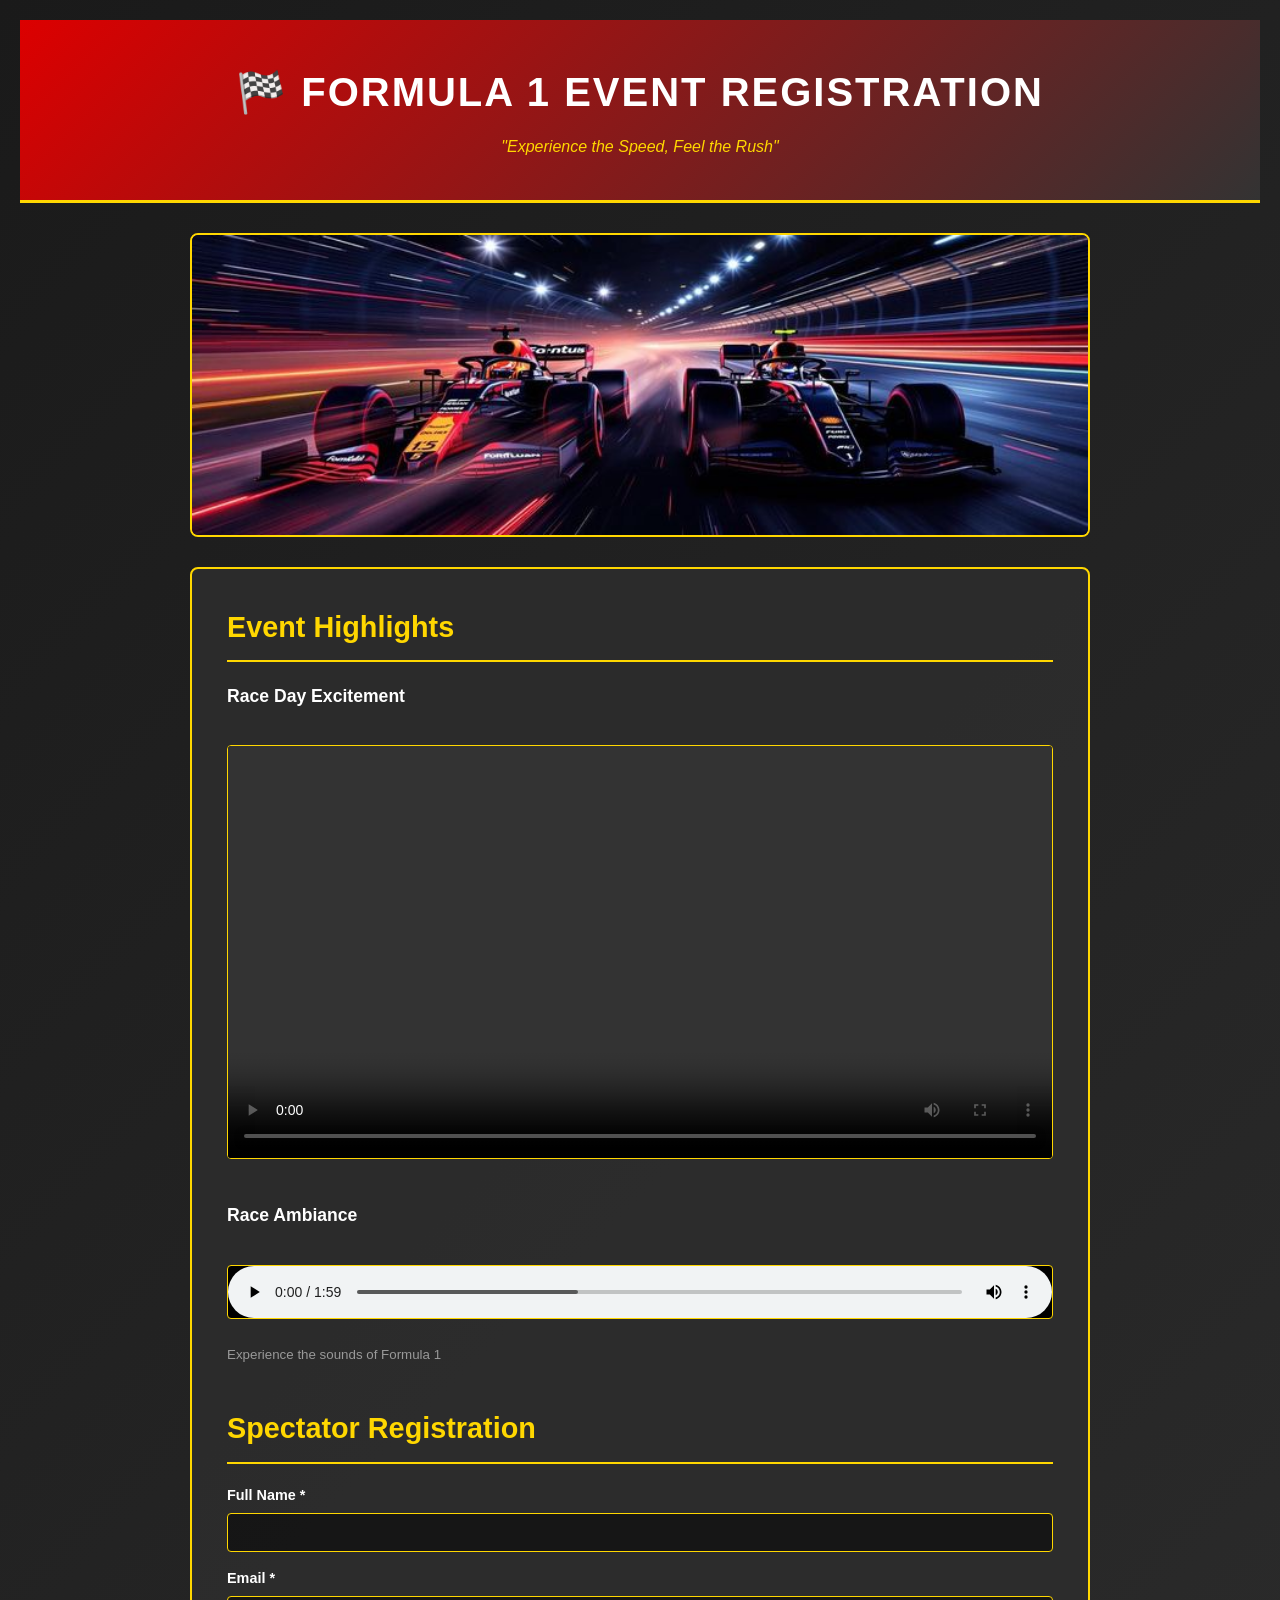
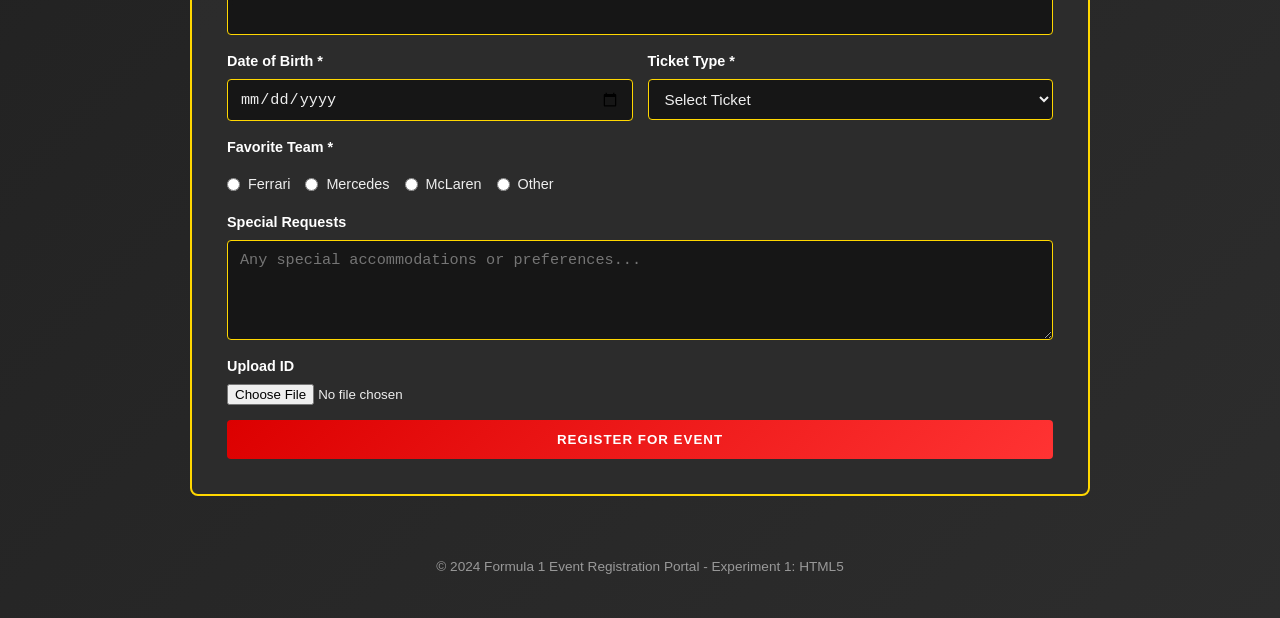
<file: 5038/1/event.html>
<!DOCTYPE html>
<html lang="en">
<head>
    <meta charset="UTF-8">
    <title>Formula 1 - Event Registration</title>
    <meta name="viewport" content="width=device-width, initial-scale=1.0">
    <style>
        *{margin:0;padding:0;box-sizing:border-box}
        body{font-family:'Segoe UI',Tahoma,Geneva,Verdana,sans-serif;background:linear-gradient(135deg,#1a1a1a 0%,#2d2d2d 100%);color:#eee;line-height:1.6;padding:20px}
        header{background:linear-gradient(135deg,#dc0000 0%,#333 100%);border-bottom:3px solid #ffd700;padding:40px 20px;text-align:center}
        header h1{font-size:2.5rem;color:#fff;letter-spacing:2px;margin-bottom:10px}
        header p{color:#ffd700;font-style:italic}

        /* Banner image you will add */
        .banner{max-width:900px;margin:30px auto;border:2px solid #ffd700;border-radius:8px;overflow:hidden}
        .banner img{width:100%;height:300px;object-fit:cover;display:block}

        main{max-width:900px;margin:30px auto;background:rgba(45,45,45,0.9);border:2px solid #ffd700;border-radius:8px;padding:35px}
        h2{color:#ffd700;font-size:1.8rem;margin-bottom:20px;border-bottom:2px solid #ffd700;padding-bottom:10px}
        h3{color:#fff;font-size:1.1rem;margin:20px 0 10px}
        .media-box{margin:25px 0}
        video,audio{width:100%;margin:10px 0;border:1px solid #ffd700;border-radius:4px;background:#000}
        form{display:flex;flex-direction:column;gap:15px;margin-top:20px}
        .form-group{display:flex;flex-direction:column}
        label{color:#fff;font-weight:600;margin-bottom:6px;font-size:0.9rem}
        input[type="text"],input[type="email"],input[type="date"],select,textarea{padding:10px 12px;border:1px solid #ffd700;background:rgba(0,0,0,0.5);color:#eee;border-radius:4px;font-size:0.95rem;transition:all 0.3s ease}
        input:focus,select:focus,textarea:focus{outline:none;border-color:#fff;box-shadow:0 0 10px rgba(255,215,0,0.3)}
        textarea{resize:vertical;min-height:100px}
        .radio-group{display:flex;flex-wrap:wrap;gap:15px;margin-top:8px}
        .radio-group label{margin:0;color:#eee;font-weight:normal;display:flex;align-items:center}
        input[type="radio"]{margin-right:8px;accent-color:#ffd700}
        .btn{background:linear-gradient(135deg,#dc0000 0%,#ff3333 100%);color:#fff;border:none;padding:12px 30px;font-weight:600;text-transform:uppercase;letter-spacing:1px;border-radius:4px;cursor:pointer;transition:all 0.3s ease}
        .btn:hover{transform:translateY(-2px);box-shadow:0 5px 15px rgba(220,0,0,0.4)}
        footer{text-align:center;padding:20px;color:#999;font-size:0.85rem;margin-top:40px}
        @media(max-width:768px){header h1{font-size:1.8rem}main{padding:20px}.radio-group{flex-direction:column;gap:10px}.btn{width:100%}}
    </style>
</head>
<body>

<header>
    <h1>🏁 FORMULA 1 EVENT REGISTRATION</h1>
    <p>"Experience the Speed, Feel the Rush"</p>
</header>
<div class="banner">
    <img src="banner.jpg" alt="Formula 1 Banner">
</div>

<main>
    <section>
        <h2>Event Highlights</h2>

        <h3>Race Day Excitement</h3>
        <div class="media-box">
            <video controls>
                <source src="highlights.mp4" type="video/mp4">
                Your browser does not support the video tag.
            </video>
        </div>

        <h3>Race Ambiance</h3>
        <div class="media-box">
            <audio controls>
                <source src="anthem.mp3" type="audio/mpeg">
                Your browser does not support the audio element.
            </audio>
            <small style="color:#999;display:block;margin-top:8px;">Experience the sounds of Formula 1</small>
        </div>
    </section>

    <section style="margin-top:40px;">
        <h2>Spectator Registration</h2>
        <form>
            <div class="form-group">
                <label for="name">Full Name *</label>
                <input type="text" id="name" name="name" required>
            </div>

            <div class="form-group">
                <label for="email">Email *</label>
                <input type="email" id="email" name="email" required>
            </div>

            <div style="display:grid;grid-template-columns:1fr 1fr;gap:15px;">
                <div class="form-group">
                    <label for="dob">Date of Birth *</label>
                    <input type="date" id="dob" name="dob" required>
                </div>
                <div class="form-group">
                    <label for="ticket">Ticket Type *</label>
                    <select id="ticket" name="ticket" required>
                        <option value="">Select Ticket</option>
                        <option value="general">General Admission</option>
                        <option value="vip">VIP Stand</option>
                        <option value="premium">Premium Hospitality</option>
                        <option value="pit">Pit Lane Access</option>
                    </select>
                </div>
            </div>

            <div class="form-group">
                <label>Favorite Team *</label>
                <div class="radio-group">
                    <label><input type="radio" name="team" value="ferrari" required> Ferrari</label>
                    <label><input type="radio" name="team" value="mercedes"> Mercedes</label>
                    <label><input type="radio" name="team" value="mclaren"> McLaren</label>
                    <label><input type="radio" name="team" value="other"> Other</label>
                </div>
            </div>

            <div class="form-group">
                <label for="comments">Special Requests</label>
                <textarea id="comments" name="comments" placeholder="Any special accommodations or preferences..."></textarea>
            </div>

            <div class="form-group">
                <label for="file">Upload ID</label>
                <input type="file" id="file" name="file" accept=".pdf,.jpg,.png">
            </div>

            <button type="submit" class="btn">Register for Event</button>
        </form>
    </section>
</main>

<footer>&copy; 2024 Formula 1 Event Registration Portal - Experiment 1: HTML5</footer>

</body>
</html>
</file>
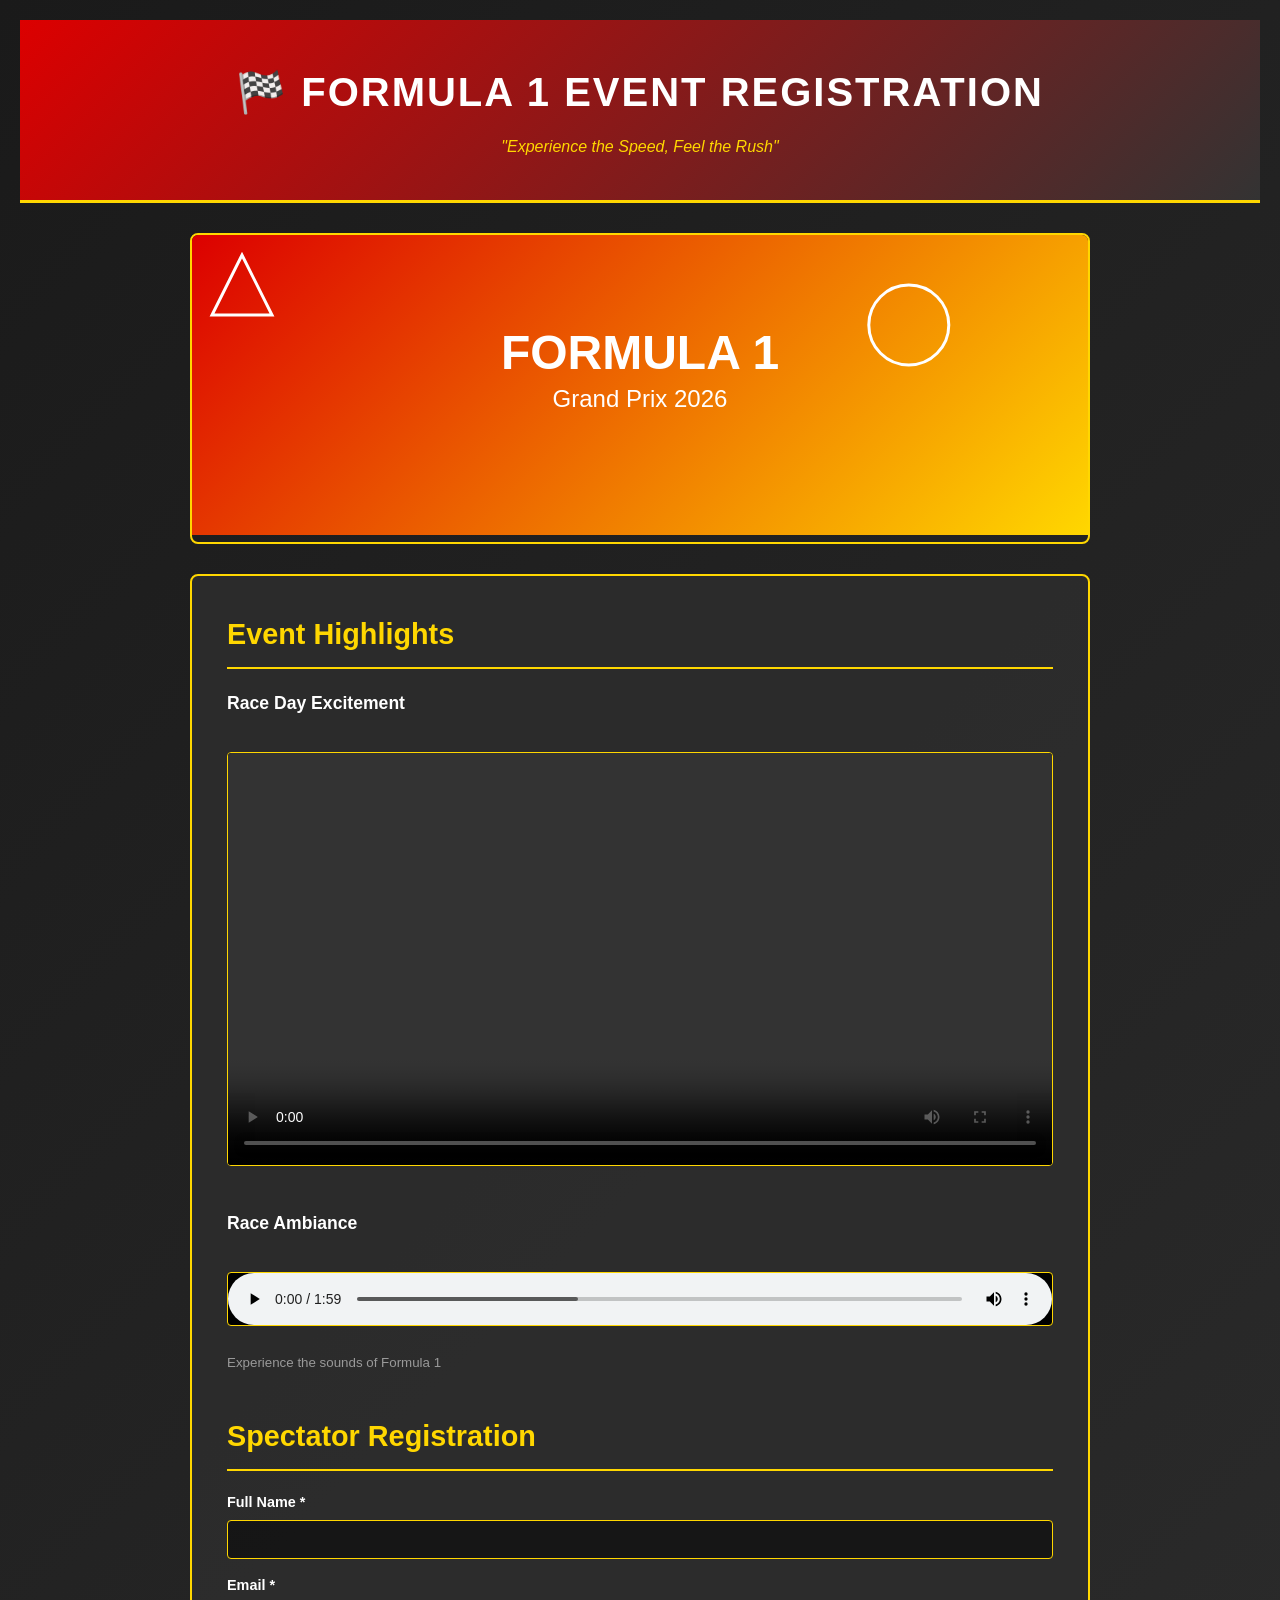
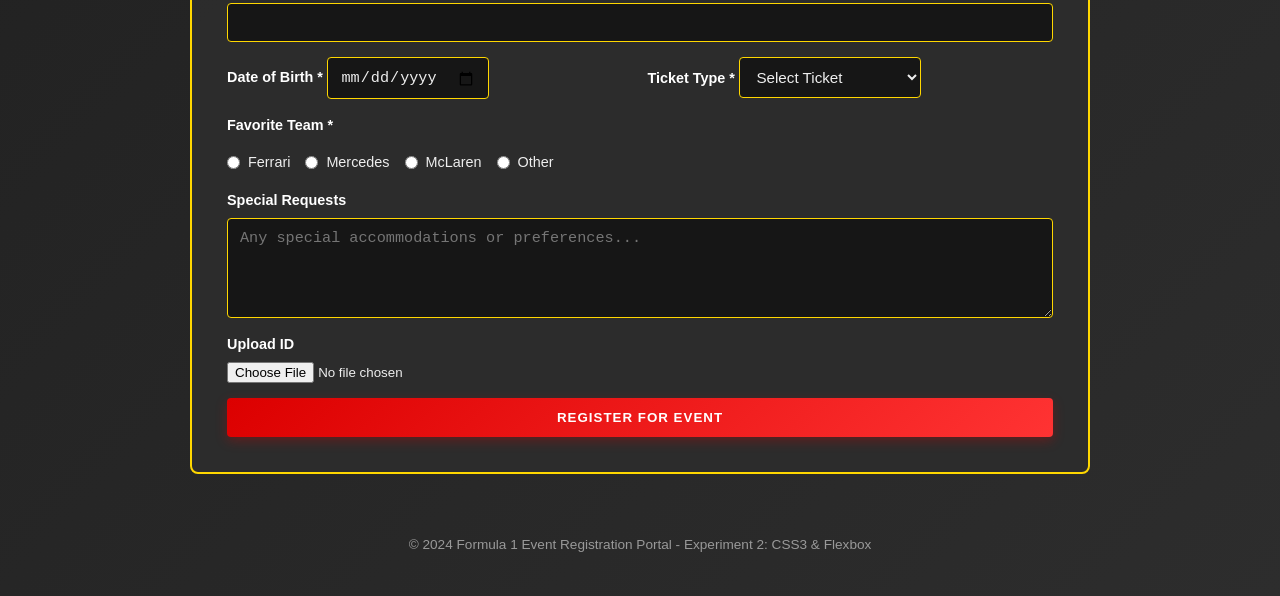
<file: 5038/2/event.html>
<!DOCTYPE html>
<html lang="en">
<head>
    <meta charset="UTF-8">
    <title>Formula 1 - Event Registration</title>
    <meta name="viewport" content="width=device-width, initial-scale=1.0">
    <link rel="stylesheet" href="styles.css">
</head>
<body>

<header>
    <h1>🏁 FORMULA 1 EVENT REGISTRATION</h1>
    <p>"Experience the Speed, Feel the Rush"</p>
</header>

<div class="banner">
    <svg width="100%" height="300" style="background:linear-gradient(135deg,#dc0000,#ffd700);">
        <text x="50%" y="40%" text-anchor="middle" dy=".3em" font-size="48" font-weight="bold" fill="white" font-family="Arial">FORMULA 1</text>
        <text x="50%" y="55%" text-anchor="middle" dy=".3em" font-size="24" fill="white" font-family="Arial">Grand Prix 2026</text>
        <polygon points="20,80 80,80 50,20" fill="none" stroke="white" stroke-width="3"/>
        <circle cx="80%" cy="30%" r="40" fill="none" stroke="white" stroke-width="3"/>
    </svg>
</div>

<main>
    <section>
        <h2>Event Highlights</h2>

        <h3>Race Day Excitement</h3>
        <div class="media-box">
            <!-- Put your own video file here -->
            <video controls>
                <source src="highlights.mp4" type="video/mp4">
                Your browser does not support the video tag.
            </video>
        </div>

        <h3>Race Ambiance</h3>
        <div class="media-box">
            <!-- Put your own audio file here -->
            <audio controls>
                <source src="anthem.mp3" type="audio/mpeg">
                Your browser does not support the audio element.
            </audio>
            <small style="color:#999;display:block;margin-top:8px;">Experience the sounds of Formula 1</small>
        </div>
    </section>

    <section style="margin-top:40px;">
        <h2>Spectator Registration</h2>
        <form>
            <div class="form-group">
                <label for="name">Full Name *</label>
                <input type="text" id="name" name="name" required>
            </div>

            <div class="form-group">
                <label for="email">Email *</label>
                <input type="email" id="email" name="email" required>
            </div>

            <div class="form-row">
                <div>
                    <label for="dob">Date of Birth *</label>
                    <input type="date" id="dob" name="dob" required>
                </div>
                <div>
                    <label for="ticket">Ticket Type *</label>
                    <select id="ticket" name="ticket" required>
                        <option value="">Select Ticket</option>
                        <option value="general">General Admission</option>
                        <option value="vip">VIP Stand</option>
                        <option value="premium">Premium Hospitality</option>
                        <option value="pit">Pit Lane Access</option>
                    </select>
                </div>
            </div>

            <div class="form-group">
                <label>Favorite Team *</label>
                <div class="radio-group">
                    <label><input type="radio" name="team" value="ferrari" required> Ferrari</label>
                    <label><input type="radio" name="team" value="mercedes"> Mercedes</label>
                    <label><input type="radio" name="team" value="mclaren"> McLaren</label>
                    <label><input type="radio" name="team" value="other"> Other</label>
                </div>
            </div>

            <div class="form-group">
                <label for="comments">Special Requests</label>
                <textarea id="comments" name="comments" placeholder="Any special accommodations or preferences..."></textarea>
            </div>

            <div class="form-group">
                <label for="file">Upload ID</label>
                <input type="file" id="file" name="file" accept=".pdf,.jpg,.png">
            </div>

            <button type="submit" class="btn">Register for Event</button>
        </form>
    </section>
</main>

<footer>&copy; 2024 Formula 1 Event Registration Portal - Experiment 2: CSS3 & Flexbox</footer>

</body>
</html>
</file>
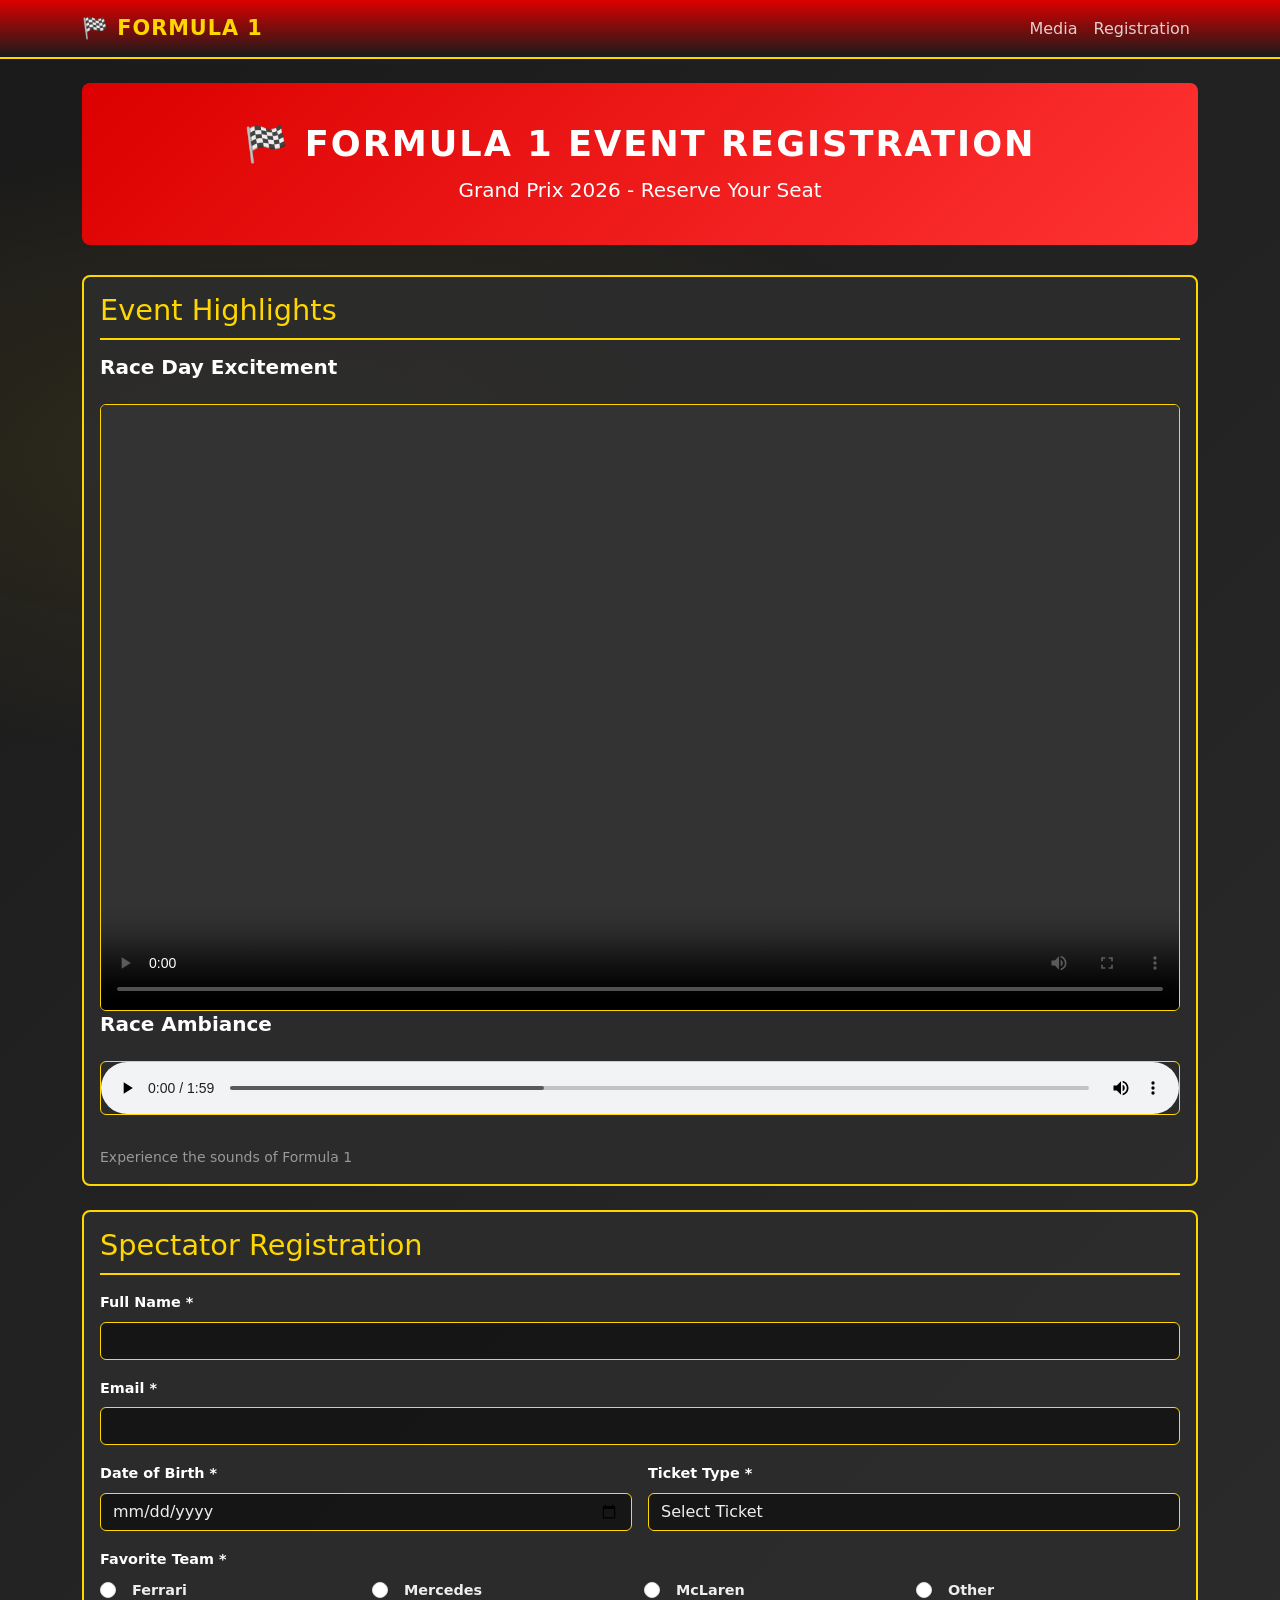
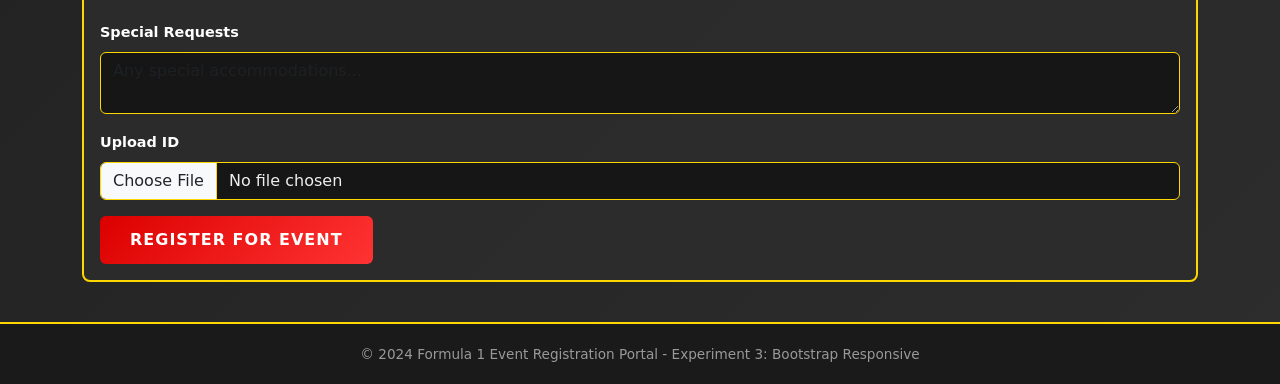
<file: 5038/3/bootstrap.html>
<!DOCTYPE html>
<html lang="en">
<head>
    <meta charset="UTF-8">
    <title>Formula 1 - Event Registration</title>
    <meta name="viewport" content="width=device-width, initial-scale=1">
    <link href="https://cdn.jsdelivr.net/npm/bootstrap@5.3.3/dist/css/bootstrap.min.css" rel="stylesheet" integrity="sha384-QWTKZyjpPEjISv5WaRU9OFeRpok6YctnYmDr5pNlyT2bRjXh0JMhjY6hW+ALEwIH" crossorigin="anonymous">
    <style>
        body{background:linear-gradient(135deg,#1a1a1a,#2d2d2d);color:#eee;min-height:100vh}
        body::before{content:'';position:fixed;top:0;left:0;right:0;bottom:0;background:radial-gradient(ellipse at 20% 50%,rgba(255,215,0,.08) 0%,transparent 50%);z-index:-1}
        .navbar{background:linear-gradient(180deg,#dc0000,#1a1a1a)!important;border-bottom:2px solid #ffd700}
        .navbar-brand{color:#ffd700!important;font-weight:700;font-size:1.3rem;letter-spacing:1px}
        .nav-link{color:rgba(255,255,255,.8)!important;transition:.3s ease}
        .nav-link:hover{color:#ffd700!important}
        .banner-card{background:linear-gradient(135deg,#dc0000,#ff3333);color:white;text-align:center;padding:40px 20px;border-radius:8px;margin-bottom:30px}
        .banner-card h1{font-size:2.2rem;font-weight:700;letter-spacing:2px;margin-bottom:10px}
        .card{background:rgba(45,45,45,.9);border:2px solid #ffd700;color:#eee;border-radius:8px}
        .card-body{position:relative;z-index:1}
        .card h2{color:#ffd700;font-size:1.8rem;margin-bottom:15px;border-bottom:2px solid #ffd700;padding-bottom:10px}
        .card h5{color:#fff;font-weight:600;margin-top:15px;margin-bottom:10px}
        label{color:#fff;font-weight:600;font-size:.9rem}
        .form-control,.form-select{background:rgba(0,0,0,.5)!important;border:1px solid #ffd700!important;color:#eee!important}
        .form-control:focus,.form-select:focus{border-color:#fff!important;box-shadow:0 0 10px rgba(255,215,0,.3)!important}
        textarea{min-height:100px}
        .form-check-input{accent-color:#ffd700!important;cursor:pointer}
        .form-check-label{color:#eee;cursor:pointer;margin-left:8px}
        video,audio{width:100%;border:1px solid #ffd700;border-radius:6px;margin:15px 0}
        .btn-primary{background:linear-gradient(135deg,#dc0000,#ff3333)!important;border:none;padding:12px 30px;font-weight:600;text-transform:uppercase;letter-spacing:1px;transition:.3s ease}
        .btn-primary:hover{transform:translateY(-3px);box-shadow:0 8px 20px rgba(220,0,0,.5)}
        footer{background:#1a1a1a;border-top:2px solid #ffd700;color:#999;text-align:center;padding:20px;margin-top:40px;font-size:.85rem}
        @media(max-width:768px){.banner-card h1{font-size:1.5rem}.card{padding:20px}}
    </style>
</head>
<body>

<nav class="navbar navbar-expand-lg navbar-dark sticky-top">
    <div class="container">
        <a class="navbar-brand" href="#">🏁 FORMULA 1</a>
        <button class="navbar-toggler" type="button" data-bs-toggle="collapse" data-bs-target="#nav" aria-label="Toggle">
            <span class="navbar-toggler-icon"></span>
        </button>
        <div class="collapse navbar-collapse" id="nav">
            <ul class="navbar-nav ms-auto">
                <li class="nav-item"><a class="nav-link" href="#media">Media</a></li>
                <li class="nav-item"><a class="nav-link" href="#form">Registration</a></li>
            </ul>
        </div>
    </div>
</nav>

<div class="container mt-4">
    <div class="banner-card">
        <h1>🏁 FORMULA 1 EVENT REGISTRATION</h1>
        <p class="lead mb-0">Grand Prix 2026 - Reserve Your Seat</p>
    </div>

    <section id="media" class="mb-4">
        <div class="card">
            <div class="card-body">
                <h2>Event Highlights</h2>

                <h5>Race Day Excitement</h5>
                <div class="ratio ratio-16x9 mb-3">
                    <!-- use your own video file -->
                    <video controls>
                        <source src="highlights.mp4" type="video/mp4">
                        Your browser does not support video.
                    </video>
                </div>

                <h5>Race Ambiance</h5>
                <!-- use your own audio file -->
                <audio controls class="w-100">
                    <source src="anthem.mp3" type="audio/mpeg">
                    Your browser does not support audio.
                </audio>
                <small style="color:#999;display:block;margin-top:10px;">Experience the sounds of Formula 1</small>
            </div>
        </div>
    </section>

    <section id="form">
        <div class="card">
            <div class="card-body">
                <h2>Spectator Registration</h2>
                <form class="row g-3">
                    <div class="col-12">
                        <label for="name" class="form-label">Full Name *</label>
                        <input type="text" id="name" name="name" class="form-control" required>
                    </div>
                    <div class="col-12">
                        <label for="email" class="form-label">Email *</label>
                        <input type="email" id="email" name="email" class="form-control" required>
                    </div>
                    <div class="col-12 col-md-6">
                        <label for="dob" class="form-label">Date of Birth *</label>
                        <input type="date" id="dob" name="dob" class="form-control" required>
                    </div>
                    <div class="col-12 col-md-6">
                        <label for="ticket" class="form-label">Ticket Type *</label>
                        <select id="ticket" name="ticket" class="form-select" required>
                            <option value="">Select Ticket</option>
                            <option value="general">General Admission</option>
                            <option value="vip">VIP Stand</option>
                            <option value="premium">Premium Hospitality</option>
                            <option value="pit">Pit Lane Access</option>
                        </select>
                    </div>
                    <div class="col-12">
                        <label class="form-label">Favorite Team *</label>
                        <div class="row g-2">
                            <div class="col-12 col-sm-3">
                                <div class="form-check">
                                    <input class="form-check-input" type="radio" name="team" id="ferrari" value="ferrari" required>
                                    <label class="form-check-label" for="ferrari">Ferrari</label>
                                </div>
                            </div>
                            <div class="col-12 col-sm-3">
                                <div class="form-check">
                                    <input class="form-check-input" type="radio" name="team" id="mercedes" value="mercedes">
                                    <label class="form-check-label" for="mercedes">Mercedes</label>
                                </div>
                            </div>
                            <div class="col-12 col-sm-3">
                                <div class="form-check">
                                    <input class="form-check-input" type="radio" name="team" id="mclaren" value="mclaren">
                                    <label class="form-check-label" for="mclaren">McLaren</label>
                                </div>
                            </div>
                            <div class="col-12 col-sm-3">
                                <div class="form-check">
                                    <input class="form-check-input" type="radio" name="team" id="other" value="other">
                                    <label class="form-check-label" for="other">Other</label>
                                </div>
                            </div>
                        </div>
                    </div>
                    <div class="col-12">
                        <label for="comments" class="form-label">Special Requests</label>
                        <textarea id="comments" name="comments" class="form-control" placeholder="Any special accommodations..."></textarea>
                    </div>
                    <div class="col-12">
                        <label for="file" class="form-label">Upload ID</label>
                        <input type="file" id="file" name="file" class="form-control" accept=".pdf,.jpg,.png">
                    </div>
                    <div class="col-12">
                        <button type="submit" class="btn btn-primary">Register for Event</button>
                    </div>
                </form>
            </div>
        </div>
    </section>
</div>

<footer>&copy; 2024 Formula 1 Event Registration Portal - Experiment 3: Bootstrap Responsive</footer>

<script src="https://cdn.jsdelivr.net/npm/bootstrap@5.3.3/dist/js/bootstrap.bundle.min.js" integrity="sha384-YvpcrYf0tY3lHB60NNkmXc5s9fDVZLESaAA55NDzOxhy9GkcIdslK1eN7N6jIeHz" crossorigin="anonymous"></script>
</body>
</html>
</file>
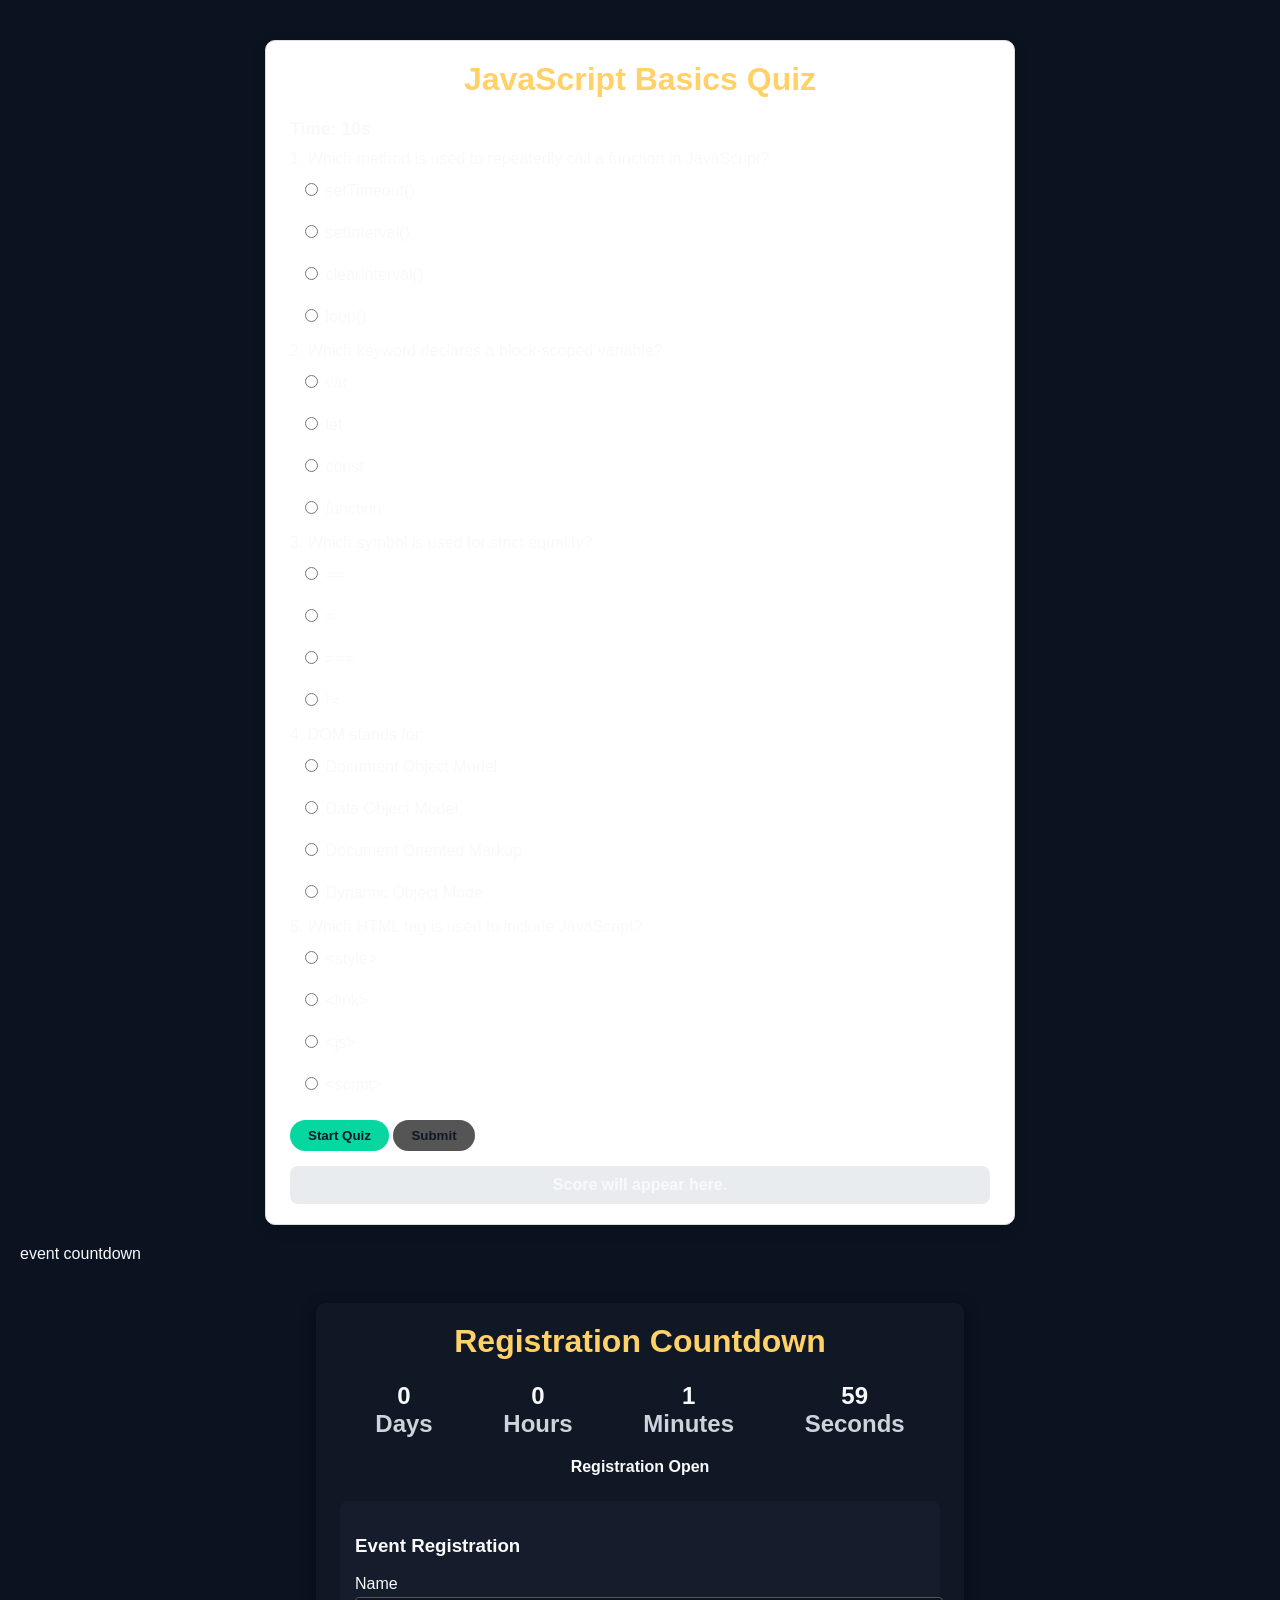
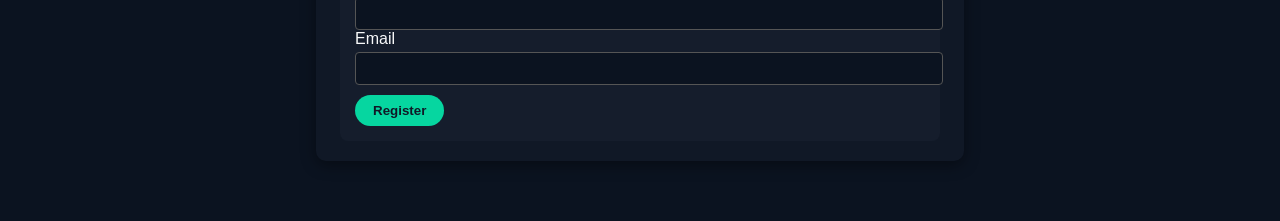
<file: 5038/exp 5/quizapp.html>
<!DOCTYPE html>
<html lang="en">
<head>
    <meta charset="UTF-8">
    <title>JS Quiz with Timer</title>
    <meta name="viewport" content="width=device-width, initial-scale=1">
    <style>
        body{
            font-family: Arial, sans-serif;
            background:#f4f4f8;
            margin:0;
            padding:20px;
        }
        .quiz-box{
            max-width:700px;
            margin:20px auto;
            background:#fff;
            padding:20px 24px;
            border-radius:10px;
            box-shadow:0 4px 14px rgba(0,0,0,0.15);
            border:1px solid #ddd;
        }
        h1{
            margin-top:0;
            text-align:center;
            color:#0056d6;
        }
        .timer-row{
            display:flex;
            justify-content:space-between;
            align-items:center;
            margin-bottom:10px;
        }
        #timer{
            font-weight:bold;
            font-size:1.1rem;
        }
        #warning{
            color:#d00000;
            font-weight:bold;
        }
        .question{
            margin-bottom:12px;
        }
        .options{
            margin-left:10px;
            margin-bottom:16px;
        }
        button{
            padding:8px 16px;
            border-radius:18px;
            border:none;
            background:#0056d6;
            color:#fff;
            cursor:pointer;
            font-weight:bold;
        }
        button:disabled{
            background:#999;
            cursor:not-allowed;
        }
        #scoreBox{
            margin-top:15px;
            padding:10px;
            text-align:center;
            border-radius:8px;
            background:#e9ecef;
            font-weight:bold;
        }
    </style>
</head>
<body>

<div class="quiz-box">
    <h1>JavaScript Basics Quiz</h1>

    <div class="timer-row">
        <div id="timer">Time: 10s</div>
        <div id="warning"></div>
    </div>

    <form id="quizForm">
        <!-- Q1 -->
        <div class="question">
            1. Which method is used to repeatedly call a function in JavaScript?
        </div>
        <div class="options">
            <label><input type="radio" name="q1" value="a"> setTimeout()</label><br>
            <label><input type="radio" name="q1" value="b"> setInterval()</label><br>
            <label><input type="radio" name="q1" value="c"> clearInterval()</label><br>
            <label><input type="radio" name="q1" value="d"> loop()</label>
        </div>

        <!-- Q2 -->
        <div class="question">
            2. Which keyword declares a block-scoped variable?
        </div>
        <div class="options">
            <label><input type="radio" name="q2" value="a"> var</label><br>
            <label><input type="radio" name="q2" value="b"> let</label><br>
            <label><input type="radio" name="q2" value="c"> const</label><br>
            <label><input type="radio" name="q2" value="d"> function</label>
        </div>

        <!-- Q3 -->
        <div class="question">
            3. Which symbol is used for strict equality?
        </div>
        <div class="options">
            <label><input type="radio" name="q3" value="a"> ==</label><br>
            <label><input type="radio" name="q3" value="b"> =</label><br>
            <label><input type="radio" name="q3" value="c"> ===</label><br>
            <label><input type="radio" name="q3" value="d"> !=</label>
        </div>

        <!-- Q4 -->
        <div class="question">
            4. DOM stands for:
        </div>
        <div class="options">
            <label><input type="radio" name="q4" value="a"> Document Object Model</label><br>
            <label><input type="radio" name="q4" value="b"> Data Object Model</label><br>
            <label><input type="radio" name="q4" value="c"> Document Oriented Markup</label><br>
            <label><input type="radio" name="q4" value="d"> Dynamic Object Mode</label>
        </div>

        <!-- Q5 -->
        <div class="question">
            5. Which HTML tag is used to include JavaScript?
        </div>
        <div class="options">
            <label><input type="radio" name="q5" value="a"> &lt;style&gt;</label><br>
            <label><input type="radio" name="q5" value="b"> &lt;link&gt;</label><br>
            <label><input type="radio" name="q5" value="c"> &lt;js&gt;</label><br>
            <label><input type="radio" name="q5" value="d"> &lt;script&gt;</label>
        </div>

        <button type="button" id="startBtn">Start Quiz</button>
        <button type="button" id="submitBtn" onclick="submitQuiz()" disabled>Submit</button>
    </form>

    <div id="scoreBox">Score will appear here.</div>
</div>

<script>
    const correctAnswers = {
        q1: "b",
        q2: "b",
        q3: "c",
        q4: "a",
        q5: "d"
    };

    let remaining = 10;
    let timerId = null;
    const timerEl = document.getElementById('timer');
    const warningEl = document.getElementById('warning');
    const startBtn = document.getElementById('startBtn');
    const submitBtn = document.getElementById('submitBtn');

    startBtn.onclick = function () {
        startBtn.disabled = true;
        submitBtn.disabled = false;
        startTimer();
    };

    function startTimer() {
        timerEl.textContent = `Time: ${remaining}s`;
        timerId = setInterval(() => {
            remaining--;
            timerEl.textContent = `Time: ${remaining}s`;

            if (remaining === 5) {
                warningEl.textContent = "Only 5 seconds remaining!";
            }
            if (remaining <= 0) {
                clearInterval(timerId); // stop timer
                warningEl.textContent = "Time is up!";
                submitQuiz();           // auto-submit
            }
        }, 1000);
    }

    function submitQuiz() {
        // prevent double submit
        if (submitBtn.disabled) return;

        clearInterval(timerId);
        submitBtn.disabled = true;

        // disable all options
        const allOptions = document.querySelectorAll('input[type="radio"]');
        allOptions.forEach(opt => opt.disabled = true);

        // calculate score
        let score = 0;
        for (let key in correctAnswers) {
            const selected = document.querySelector(`input[name="${key}"]:checked`);
            if (selected && selected.value === correctAnswers[key]) {
                score++;
            }
        }

        document.getElementById('scoreBox').textContent =
            `Final Score: ${score} / 5`;
    }
</script>
</body>
</html>

event countdown
<!DOCTYPE html>
<html lang="en">
<head>
    <meta charset="UTF-8">
    <title>Event Countdown Timer</title>
    <meta name="viewport" content="width=device-width, initial-scale=1">
    <style>
        body{
            font-family: Arial, sans-serif;
            background:#0b1320;
            color:#f8f9fa;
            margin:0;
            padding:20px;
        }
        .wrapper{
            max-width:600px;
            margin:40px auto;
            background:#101826;
            padding:20px 24px;
            border-radius:10px;
            box-shadow:0 4px 15px rgba(0,0,0,0.4);
        }
        h1{
            margin-top:0;
            text-align:center;
            color:#ffd166;
        }
        .countdown{
            display:flex;
            justify-content:space-around;
            margin:20px 0;
        }
        .time-box{
            text-align:center;
        }
        .time-box span{
            display:block;
            font-size:1.5rem;
            font-weight:bold;
        }
        .label{
            font-size:0.85rem;
            color:#ced4da;
        }
        #statusMsg{
            text-align:center;
            font-weight:bold;
            margin-top:10px;
        }
        .form-box{
            margin-top:25px;
            background:#151d2c;
            padding:15px;
            border-radius:8px;
        }
        label{
            display:block;
            margin-bottom:4px;
        }
        input[type="text"],
        input[type="email"]{
            width:100%;
            padding:8px;
            border-radius:4px;
            border:1px solid #555;
            background:#0b1320;
            color:#fff;
        }
        button{
            margin-top:10px;
            padding:8px 18px;
            border-radius:20px;
            border:none;
            cursor:pointer;
            background:#06d6a0;
            color:#101826;
            font-weight:bold;
        }
        button:disabled{
            background:#555;
            cursor:not-allowed;
        }
    </style>
</head>
<body>

<div class="wrapper">
    <h1>Registration Countdown</h1>

    <div class="countdown">
        <div class="time-box">
            <span id="days">0</span>
            <span class="label">Days</span>
        </div>
        <div class="time-box">
            <span id="hours">0</span>
            <span class="label">Hours</span>
        </div>
        <div class="time-box">
            <span id="minutes">0</span>
            <span class="label">Minutes</span>
        </div>
        <div class="time-box">
            <span id="seconds">0</span>
            <span class="label">Seconds</span>
        </div>
    </div>

    <div id="statusMsg">Registration Open</div>

    <div class="form-box">
        <h3>Event Registration</h3>
        <form id="regForm">
            <label for="name">Name</label>
            <input type="text" id="name" required>

            <label for="email">Email</label>
            <input type="email" id="email" required>

            <button type="submit" id="regBtn">Register</button>
        </form>
    </div>
</div>

<script>
    // Set future event date (e.g., 2 minutes from now for demo)
    const now = new Date();
    const eventDate = new Date(now.getTime() + 2 * 60 * 1000); // 2 mins later

    const daysEl = document.getElementById('days');
    const hoursEl = document.getElementById('hours');
    const minutesEl = document.getElementById('minutes');
    const secondsEl = document.getElementById('seconds');
    const statusMsg = document.getElementById('statusMsg');
    const regBtn = document.getElementById('regBtn');

    const second = 1000,
          minute = second * 60,
          hour   = minute * 60,
          day    = hour * 24;

    function updateCountdown() {
        const nowTime = new Date().getTime();
        const targetTime = eventDate.getTime();
        const diff = targetTime - nowTime;

        if (diff <= 0) {
            clearInterval(countdownId);
            daysEl.textContent = 0;
            hoursEl.textContent = 0;
            minutesEl.textContent = 0;
            secondsEl.textContent = 0;

            statusMsg.textContent = "Registration Closed";
            regBtn.disabled = true;
            return;
        }

        const d = Math.floor(diff / day);
        const h = Math.floor((diff % day) / hour);
        const m = Math.floor((diff % hour) / minute);
        const s = Math.floor((diff % minute) / second);

        daysEl.textContent = d;
        hoursEl.textContent = h;
        minutesEl.textContent = m;
        secondsEl.textContent = s;
    }

    // setInterval with Date math
    const countdownId = setInterval(updateCountdown, 1000);
    updateCountdown(); // initial call
</script>
</body>
</html>
</file>
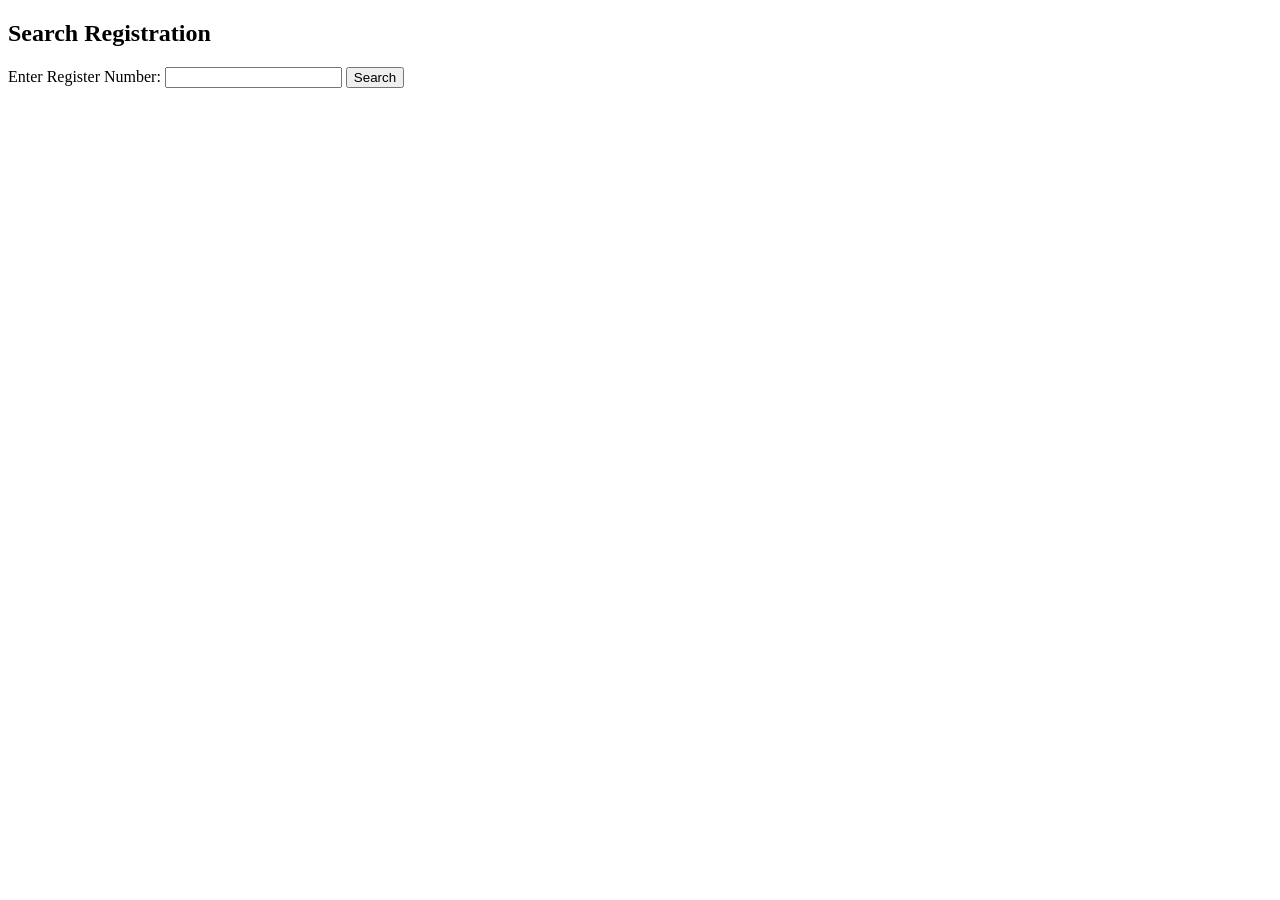
<file: 5038/exp 8/admin.html>
<!DOCTYPE html> 
<html> 
<head> 
<title>Admin Search</title> 
</head> 
<body> 
<h2>Search Registration</h2> 
<form action="/search" method="GET"> 
Enter Register Number: 
<input type="text" name="regno" required> 
<button type="submit">Search</button> 
</form> 
</body> 
</html>
</file>
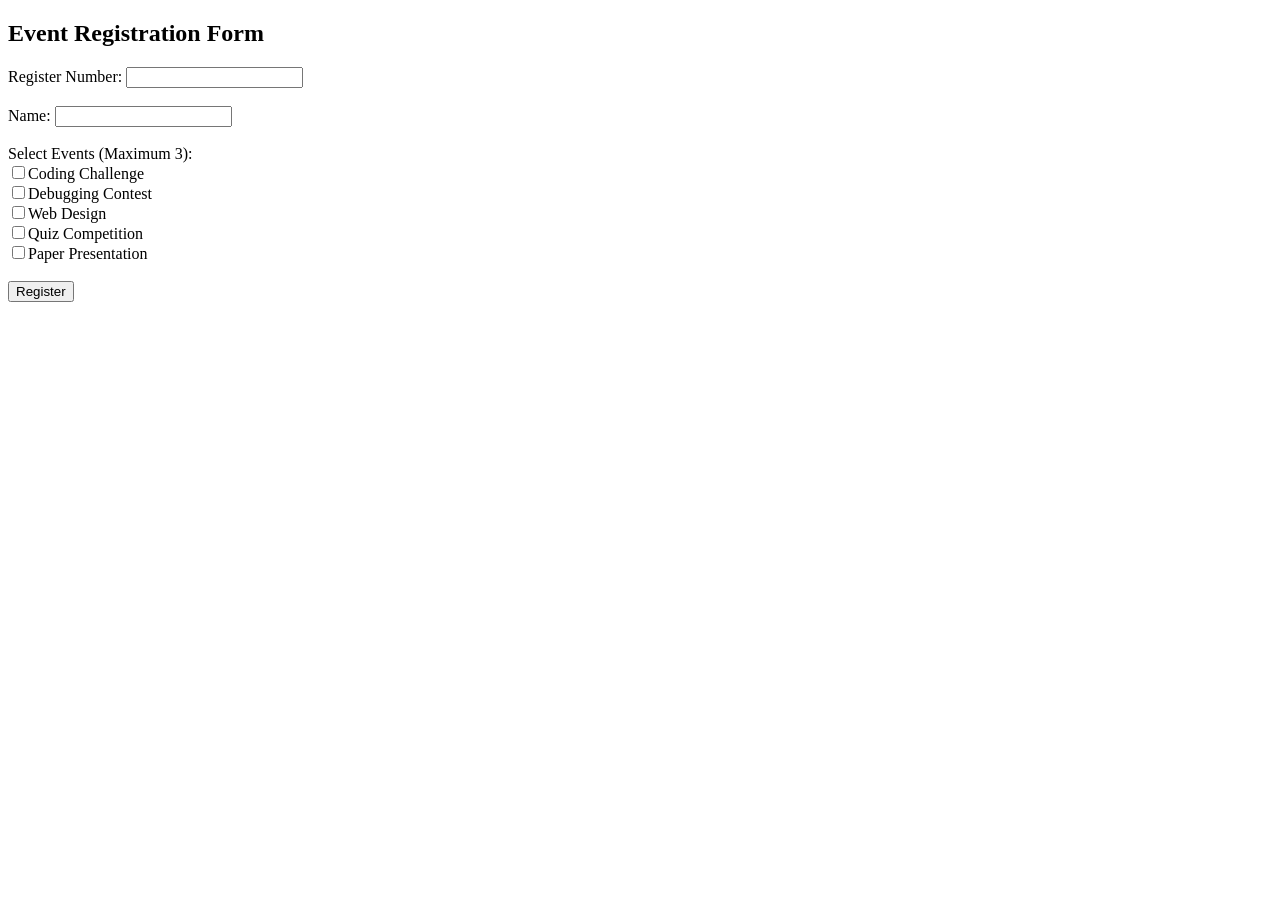
<file: 5038/exp 8/registration.html>
<!DOCTYPE html> 
<html> 
<head> 
<title>Event Registration</title> 
</head> 
 
<body> 
 
<h2>Event Registration Form</h2> 
 
<form action="/register" method="POST"> 
 
Register Number: 
<input type="text" name="regno" required><br><br> 
 
Name: 
<input type="text" name="name" required><br><br> 
 
Select Events (Maximum 3):<br> 
 
<input type="checkbox" name="events" value="Coding Challenge">Coding Challenge<br> 
<input type="checkbox" name="events" value="Debugging Contest">Debugging Contest<br> 
<input type="checkbox" name="events" value="Web Design">Web Design<br> 
<input type="checkbox" name="events" value="Quiz Competition">Quiz Competition<br> 
<input type="checkbox" name="events" value="Paper Presentation">Paper Presentation<br><br> 
 
<button type="submit">Register</button> 
 
</form> 
 
</body> 
</html>
</file>
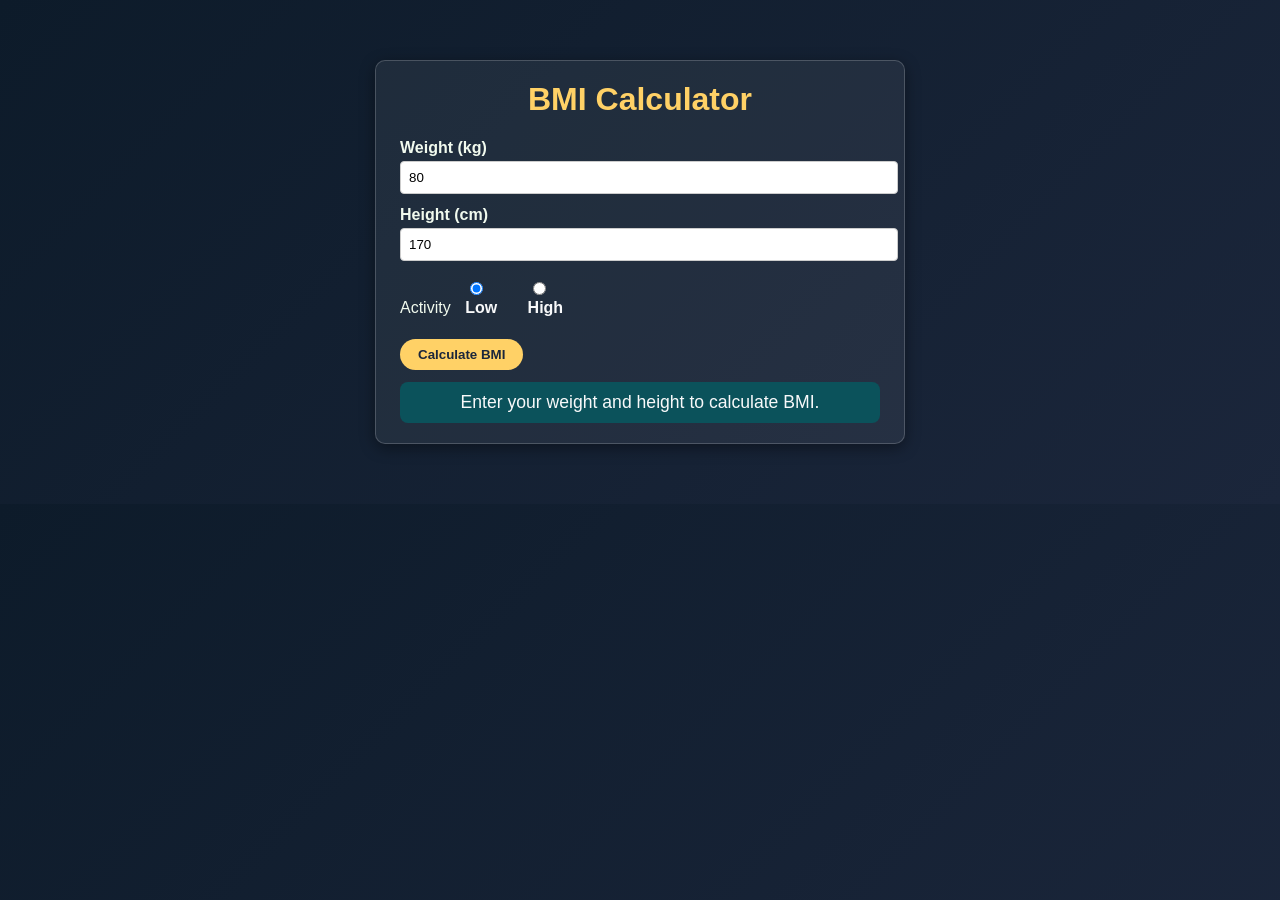
<file: 5038/exp4/bmi.html>
<!DOCTYPE html>
<html lang="en">
<head>
    <meta charset="UTF-8">
    <title>BMI Calculator</title>
    <meta name="viewport" content="width=device-width, initial-scale=1">
    <style>
        body{
            font-family: Arial, sans-serif;
            background: linear-gradient(135deg,#0d1b2a,#1b263b);
            margin:0;
            padding:20px;
            color:#f8f9fa;
        }
        .wrapper{
            max-width:480px;
            margin:40px auto;
            background:#ffffff10;
            border-radius:10px;
            padding:20px 24px;
            box-shadow:0 4px 15px rgba(0,0,0,0.4);
            border:1px solid #ffffff30;
        }
        h1{
            text-align:center;
            margin-top:0;
            color:#ffd166;
        }
        label{
            display:block;
            margin-bottom:4px;
            font-weight:bold;
        }
        .field-row{
            margin-bottom:12px;
        }
        input[type="number"]{
            width:100%;
            padding:8px;
            border-radius:4px;
            border:1px solid #ccc;
        }
        button{
            padding:8px 18px;
            border-radius:20px;
            border:none;
            cursor:pointer;
            background:#ffd166;
            color:#1b263b;
            font-weight:bold;
            transition:transform .15s, box-shadow .15s;
        }
        button:hover{
            transform:translateY(-1px);
            box-shadow:0 4px 8px rgba(0,0,0,0.6);
        }
        .result-box{
            margin-top:12px;
            padding:10px;
            border-radius:8px;
            text-align:center;
            font-size:1.1rem;
            background:#0b525b;
        }
        .badge{
            display:inline-block;
            padding:3px 8px;
            border-radius:999px;
            margin-left:5px;
            font-size:.8rem;
            background:#415a77;
        }
        .bmi-under { background:#118ab2; }
        .bmi-normal{ background:#06d6a0; }
        .bmi-over  { background:#ffb703; }
        .bmi-obese { background:#ef476f; }

        .radio-pill{
            border-radius:999px;
            padding:6px 10px;
            transition:background .2s, box-shadow .2s;
            display:inline-block;
            margin-right:6px;
        }
        .radio-pill:hover{
            background:rgba(255,209,102,0.1);
            box-shadow:0 0 6px rgba(255,209,102,0.4);
        }
    </style>
</head>
<body onload="initBmiPage()"><!-- onload -->

<div class="wrapper">
    <h1 id="bmiHeading">BMI Calculator</h1>

    <form id="bmiForm"><!-- onsubmit -->
        <div class="field-row">
            <label for="weightInput" class="field-label">Weight (kg)</label>
            <input type="number" id="weightInput" min="1" step="0.1"
                   placeholder="Enter weight" onkeyup="handleBmiKeyup()"><!-- onkeyup -->
        </div>

        <div class="field-row">
            <label for="heightInput" class="field-label">Height (cm)</label>
            <input type="number" id="heightInput" min="30" step="0.1"
                   placeholder="Enter height" onkeyup="handleBmiKeyup()">
        </div>

        <div class="field-row">
            <span class="field-label">Activity</span>
            <div class="radio-pill">
                <input type="radio" name="activity" id="actLow" value="low" checked>
                <label for="actLow">Low</label>
            </div>
            <div class="radio-pill">
                <input type="radio" name="activity" id="actHigh" value="high">
                <label for="actHigh">High</label>
            </div>
        </div>

        <button type="submit" onclick="calculateBMI(event)">Calculate BMI</button><!-- onclick -->
    </form>

    <div id="bmiResult" class="result-box">
        Enter your weight and height to calculate BMI.
    </div>
</div>

<script>
    function initBmiPage(){
        // getElementById
        const w = document.getElementById('weightInput');
        w.value = 80;
        const h = document.getElementById('heightInput');
        h.value = 170;

        // getElementsByClassName
        const labels = document.getElementsByClassName('field-label');
        for(let i=0;i<labels.length;i++){
            labels[i].style.color = '#f1faee';
        }
    }

    function handleBmiKeyup(){
        // getElementsByTagName + querySelector
        const headings = document.getElementsByTagName('h1');
        if(headings.length>0){
            const head = headings[0];
            head.querySelector('.badge')?.remove();
            const badge = document.createElement('span');
            badge.className = 'badge';
            badge.textContent = 'typing…';
            head.appendChild(badge);
        }
    }

    function calculateBMI(e){
        e.preventDefault(); // onsubmit without reload
        const w = parseFloat(document.getElementById('weightInput').value);
        const hCm = parseFloat(document.getElementById('heightInput').value);
        const resultBox = document.getElementById('bmiResult');

        if(!w || !hCm){
            resultBox.textContent = 'Please fill both fields.';
            resultBox.className = 'result-box';
            return;
        }
        const h = hCm/100;
        const bmi = w/(h*h);

        let cat='', cls='result-box ';
        if(bmi < 18){ cat='Underweight'; cls+='bmi-under'; }
        else if(bmi<=25){ cat='Normal'; cls+='bmi-normal'; }
        else if(bmi<=30){ cat='Overweight'; cls+='bmi-over'; }
        else { cat='Obese'; cls+='bmi-obese'; }

        resultBox.className = cls;
        resultBox.textContent = `BMI = ${bmi.toFixed(1)} (${cat})`;
    }
</script>
</body>
</html>
</file>
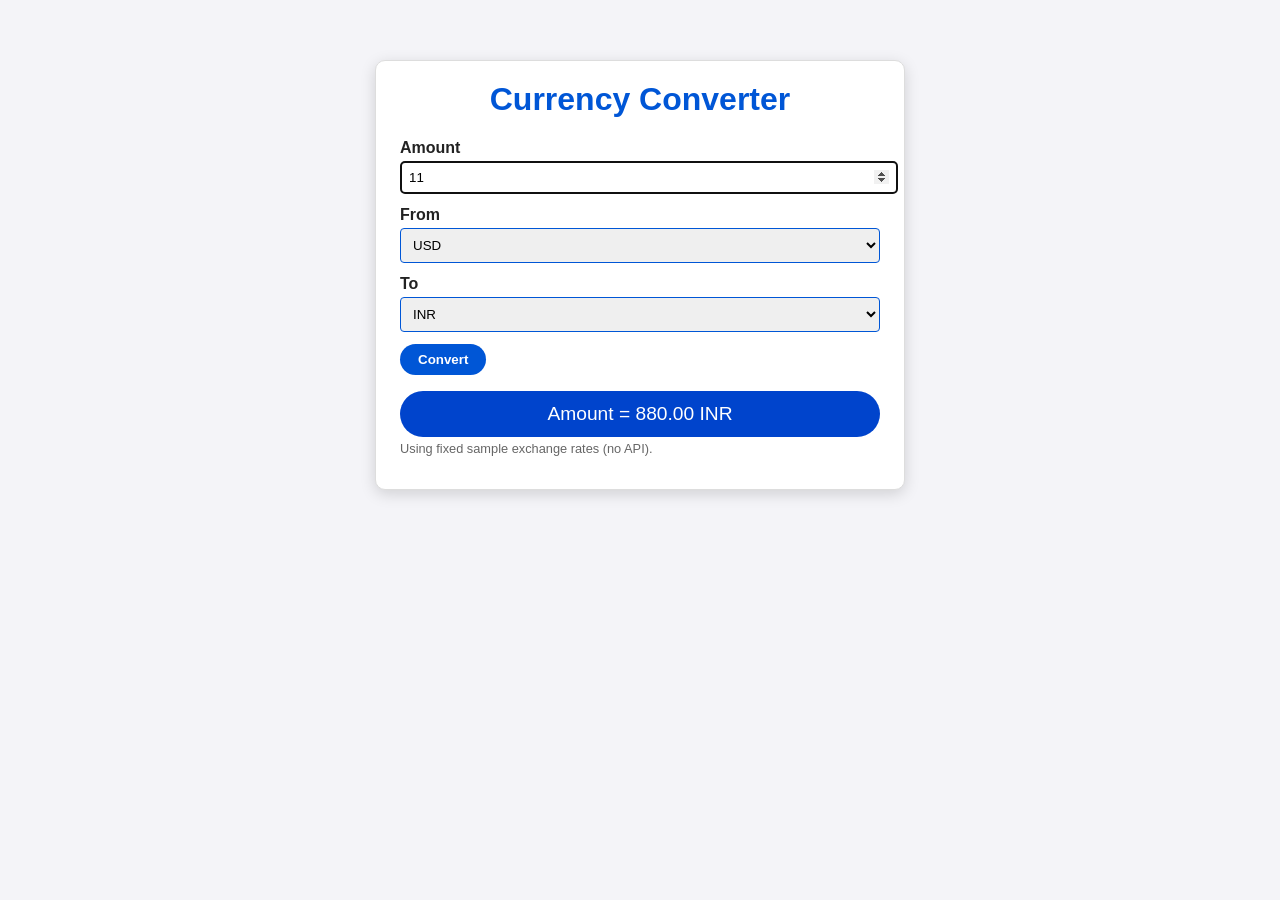
<file: 5038/exp4/currency.html>
<!DOCTYPE html>
<html lang="en">
<head>
    <meta charset="UTF-8">
    <title>Currency Converter</title>
    <meta name="viewport" content="width=device-width, initial-scale=1">
    <style>
        body{
            font-family: Arial, sans-serif;
            background:#f4f4f8;
            margin:0;
            padding:20px;
        }
        .wrapper{
            max-width:480px;
            margin:40px auto;
            background:#ffffff;
            border-radius:10px;
            padding:20px 24px;
            box-shadow:0 4px 15px rgba(0,0,0,0.15);
            border:1px solid #ddd;
        }
        h1{
            text-align:center;
            margin-top:0;
            color:#0056d6;
        }
        label{
            display:block;
            margin-bottom:4px;
            font-weight:bold;
        }
        .field-row{
            margin-bottom:12px;
        }
        input[type="number"],
        select{
            width:100%;
            padding:8px;
            border-radius:4px;
            border:1px solid #999;
        }
        button{
            padding:8px 18px;
            border-radius:20px;
            border:none;
            cursor:pointer;
            background:#0056d6;
            color:#fff;
            font-weight:bold;
            transition:transform .15s, box-shadow .15s;
        }
        button:hover{
            transform:translateY(-1px);
            box-shadow:0 4px 8px rgba(0,0,0,0.3);
        }
        .result-box{
            margin-top:16px;
            padding:12px;
            border-radius:25px;
            text-align:center;
            font-size:1.2rem;
            background:#0044cc;
            color:#fff;
        }
        .rate-info{
            font-size:0.8rem;
            color:#666;
            margin-top:4px;
        }
    </style>
</head>
<body onload="initCurrencyPage()"><!-- onload -->

<div class="wrapper">
    <h1>Currency Converter</h1>

    <div class="field-row">
        <label for="amountInput" class="field-label">Amount</label>
        <input type="number" id="amountInput" min="0" step="0.01"
               value="11" onkeyup="convertCurrency()"><!-- onkeyup -->
    </div>

    <div class="field-row">
        <label for="fromCurrency" class="field-label">From</label>
        <select id="fromCurrency" onchange="convertCurrency()"><!-- onchange -->
            <option value="USD" selected>USD</option>
            <option value="EUR">EUR</option>
            <option value="INR">INR</option>
            <option value="JPY">JPY</option>
        </select>
    </div>

    <div class="field-row">
        <label for="toCurrency" class="field-label">To</label>
        <select id="toCurrency" onchange="convertCurrency()">
            <option value="INR" selected>INR</option>
            <option value="USD">USD</option>
            <option value="EUR">EUR</option>
            <option value="JPY">JPY</option>
        </select>
    </div>

    <button type="button" onclick="convertCurrency()">Convert</button><!-- onclick -->

    <div id="currencyResult" class="result-box">
        Amount = 0
    </div>
    <p class="rate-info info-text">
        Rates are static sample values for demo only.
    </p>
</div>

<script>
    // static demo rates vs USD
    const rates = { USD:1, EUR:0.9, INR:80, JPY:150 };

    function initCurrencyPage(){
        // getElementById
        const amt = document.getElementById('amountInput');
        amt.focus();

        // getElementsByClassName: color all labels
        const labels = document.getElementsByClassName('field-label');
        for(let i=0;i<labels.length;i++){
            labels[i].style.color = '#222';
        }

        // querySelector: change first info text
        const info = document.querySelector('.info-text');
        info.textContent = 'Using fixed sample exchange rates (no API).';

        convertCurrency(); // show initial result
    }

    function convertCurrency(){
        const amount = parseFloat(document.getElementById('amountInput').value) || 0;
        const from = document.getElementById('fromCurrency').value;
        const to   = document.getElementById('toCurrency').value;

        const resultBox = document.getElementById('currencyResult');

        // querySelectorAll: highlight all select boxes when converting
        const selects = document.querySelectorAll('select');
        selects.forEach(s => s.style.borderColor = '#0056d6');

        // calculation
        const inUsd = amount / rates[from];
        const converted = inUsd * rates[to];

        resultBox.textContent = `Amount = ${converted.toFixed(2)} ${to}`;
    }
</script>
</body>
</html>
</file>
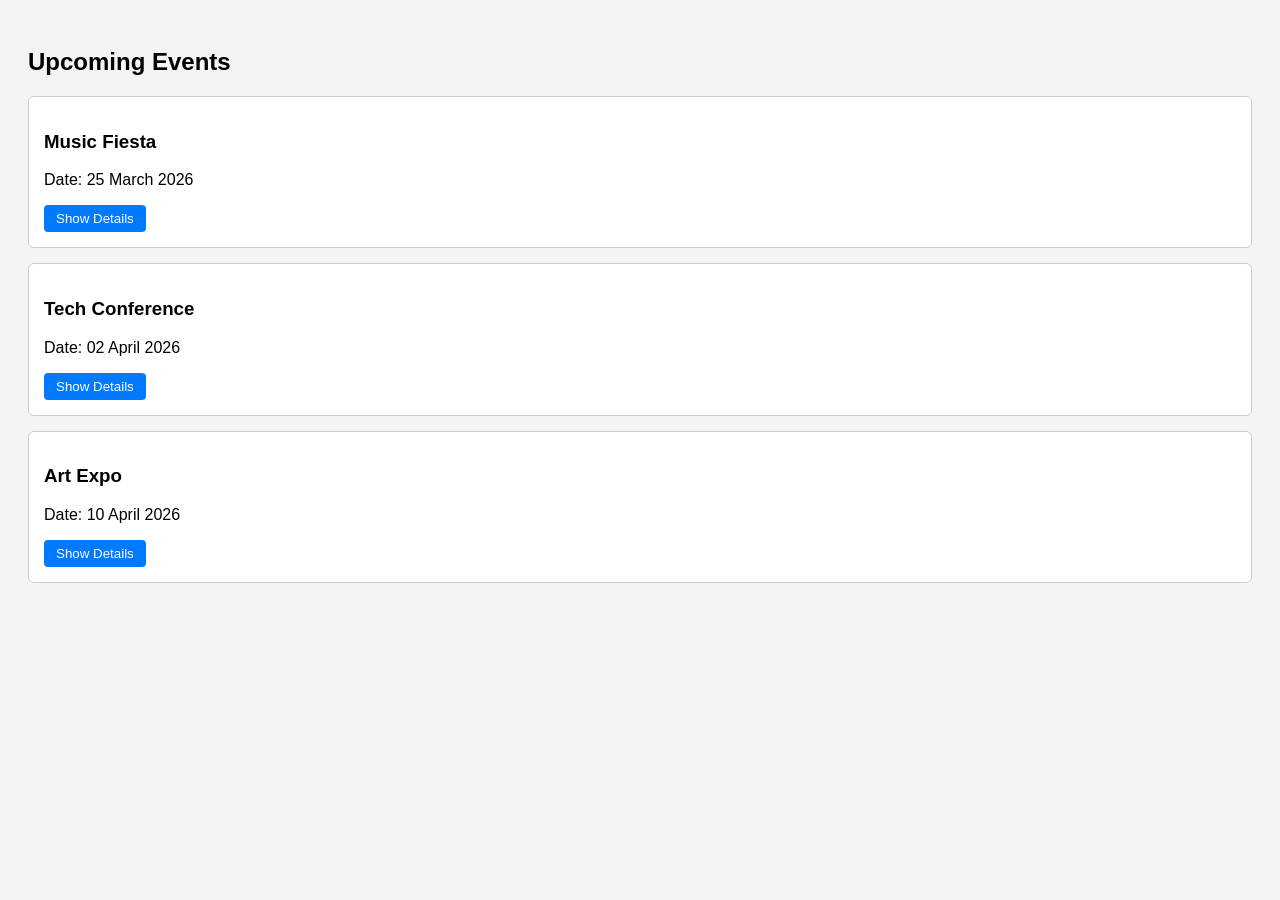
<file: 5038/exp6/interactiveevent registration.html>
<!DOCTYPE html>
<html lang="en">
<head>
    <meta charset="UTF-8">
    <title>Interactive Event Details</title>
    <script src="https://code.jquery.com/jquery-3.6.0.min.js"></script>
    <style>
        body{
            font-family: Arial, sans-serif;
            background:#f4f4f4;
            padding:20px;
        }
        .event{
            background:#fff;
            border:1px solid #ccc;
            padding:15px;
            margin-bottom:15px;
            border-radius:6px;
            transition:background-color 0.3s;
        }
        .details{
            display:none;
            margin-top:10px;
            padding:10px;
            border-top:1px solid #ddd;
        }
        button{
            padding:6px 12px;
            border:none;
            border-radius:4px;
            cursor:pointer;
        }
        .show-btn{
            background:#007bff;
            color:#fff;
        }
        .register-btn{
            background:#28a745;
            color:#fff;
        }
        .highlight-title{
            color:#d9534f;
            text-decoration:underline;
        }
    </style>
</head>
<body>

    <h2>Upcoming Events</h2>

    <div class="event">
        <h3>Music Fiesta</h3>
        <p>Date: 25 March 2026</p>
        <button class="show-btn">Show Details</button>

        <div class="details">
            <p>Enjoy a night of live bands and DJ performances.</p>
            <button class="register-btn">Register</button>
        </div>
    </div>

    <div class="event">
        <h3>Tech Conference</h3>
        <p>Date: 02 April 2026</p>
        <button class="show-btn">Show Details</button>

        <div class="details">
            <p>Talks and workshops on AI, web and cloud computing.</p>
            <button class="register-btn">Register</button>
        </div>
    </div>

    <div class="event">
        <h3>Art Expo</h3>
        <p>Date: 10 April 2026</p>
        <button class="show-btn">Show Details</button>

        <div class="details">
            <p>Exhibition of paintings, sculptures and digital art.</p>
            <button class="register-btn">Register</button>
        </div>
    </div>

    <script>
    $(document).ready(function () {

        // Show / Hide details with slideToggle + button text toggle
        $(".show-btn").click(function () {
            var $btn = $(this);
            var $eventDiv = $btn.closest(".event");      // traversing to event div
            var $details = $eventDiv.find(".details");
            var $title = $eventDiv.find("h3");           // corresponding h3

            // Slide toggle details
            $details.slideToggle();

            // Toggle button text
            if ($btn.text() === "Show Details") {
                $btn.text("Hide Details");
            } else {
                $btn.text("Show Details");
            }

            // Reset background for all, then highlight selected event
            $(".event").css("background-color", "#fff");
            $eventDiv.css("background-color", "#e3f2fd");

            // Remove highlight class from all titles, then add to selected
            $("h3").removeClass("highlight-title");
            $title.addClass("highlight-title");

            // Retrieve Event Title and show alert
            var eventTitle = $title.text();
            alert("Selected Event: " + eventTitle);

        });

        // Register button -> go to registration page with event title passed
        $(".register-btn").click(function () {
            var eventTitle = $(this).closest(".event").find("h3").text();
            // encode and pass as query string
            var url = "registration.html?event=" + encodeURIComponent(eventTitle);
            window.location.href = url;
        });

    });
    </script>
</body>
</html>
</file>
<file: 5038/2/styles.css>
*{
    margin:0;
    padding:0;
    box-sizing:border-box;
}

body{
    font-family:'Segoe UI',Tahoma,Geneva,Verdana,sans-serif;
    background:linear-gradient(135deg,#1a1a1a 0%,#2d2d2d 100%);
    color:#eee;
    line-height:1.6;
    padding:20px;
}

header{
    background:linear-gradient(135deg,#dc0000 0%,#333 100%);
    border-bottom:3px solid #ffd700;
    padding:40px 20px;
    text-align:center;
}

header h1{
    font-size:2.5rem;
    color:#fff;
    letter-spacing:2px;
    margin-bottom:10px;
}

header p{
    color:#ffd700;
    font-style:italic;
}

.banner{
    max-width:900px;
    margin:30px auto;
    border:2px solid #ffd700;
    border-radius:8px;
    overflow:hidden;
}

.banner svg{
    width:100%;
    height:300px;
}

main{
    max-width:900px;
    margin:30px auto;
    background:rgba(45,45,45,0.9);
    border:2px solid #ffd700;
    border-radius:8px;
    padding:35px;
}

h2{
    color:#ffd700;
    font-size:1.8rem;
    margin-bottom:20px;
    border-bottom:2px solid #ffd700;
    padding-bottom:10px;
}

h3{
    color:#fff;
    font-size:1.1rem;
    margin:20px 0 10px;
}

.media-box{
    margin:25px 0;
}

video,
audio{
    width:100%;
    margin:10px 0;
    border:1px solid #ffd700;
    border-radius:4px;
    background:#000;
    transition:all 0.3s ease;
}

video:hover,
audio:hover{
    border-color:#fff;
    box-shadow:0 0 15px rgba(255,215,0,0.4);
}

form{
    display:flex;
    flex-direction:column;
    gap:15px;
    margin-top:20px;
}

.form-group{
    display:flex;
    flex-direction:column;
}

label{
    color:#fff;
    font-weight:600;
    margin-bottom:6px;
    font-size:0.9rem;
}

input[type="text"],
input[type="email"],
input[type="date"],
select,
textarea{
    padding:10px 12px;
    border:1px solid #ffd700;
    background:rgba(0,0,0,0.5);
    color:#eee;
    border-radius:4px;
    font-size:0.95rem;
    transition:all 0.3s ease;
}

input:focus,
select:focus,
textarea:focus{
    outline:none;
    border-color:#fff;
    box-shadow:0 0 10px rgba(255,215,0,0.3);
    transform:scale(1.02);
}

textarea{
    resize:vertical;
    min-height:100px;
}

.form-row{
    display:flex;
    flex-wrap:wrap;
    gap:15px;
}

.form-row > div{
    flex:1;
    min-width:250px;
}

.radio-group{
    display:flex;
    flex-wrap:wrap;
    gap:15px;
    margin-top:8px;
}

.radio-group label{
    margin:0;
    color:#eee;
    font-weight:normal;
    display:flex;
    align-items:center;
    transition:all 0.3s ease;
}

.radio-group label:hover{
    color:#ffd700;
    transform:translateX(5px);
}

input[type="radio"]{
    margin-right:8px;
    accent-color:#ffd700;
    cursor:pointer;
}

.btn{
    background:linear-gradient(135deg,#dc0000 0%,#ff3333 100%);
    color:#fff;
    border:none;
    padding:12px 30px;
    font-weight:600;
    text-transform:uppercase;
    letter-spacing:1px;
    border-radius:4px;
    cursor:pointer;
    transition:all 0.3s ease;
    box-shadow:0 4px 12px rgba(220,0,0,0.3);
}

.btn:hover{
    transform:translateY(-3px);
    box-shadow:0 8px 20px rgba(220,0,0,0.5);
}

.btn:active{
    transform:translateY(-1px);
}

footer{
    text-align:center;
    padding:20px;
    color:#999;
    font-size:0.85rem;
    margin-top:40px;
}

@media(max-width:768px){
    header h1{
        font-size:1.8rem;
    }
    main{
        padding:20px;
    }
    .form-row{
        flex-direction:column;
    }
    .form-row > div{
        min-width:100%;
    }
    .radio-group{
        flex-direction:column;
        gap:10px;
    }
    .btn{
        width:100%;
    }
}
</file>
